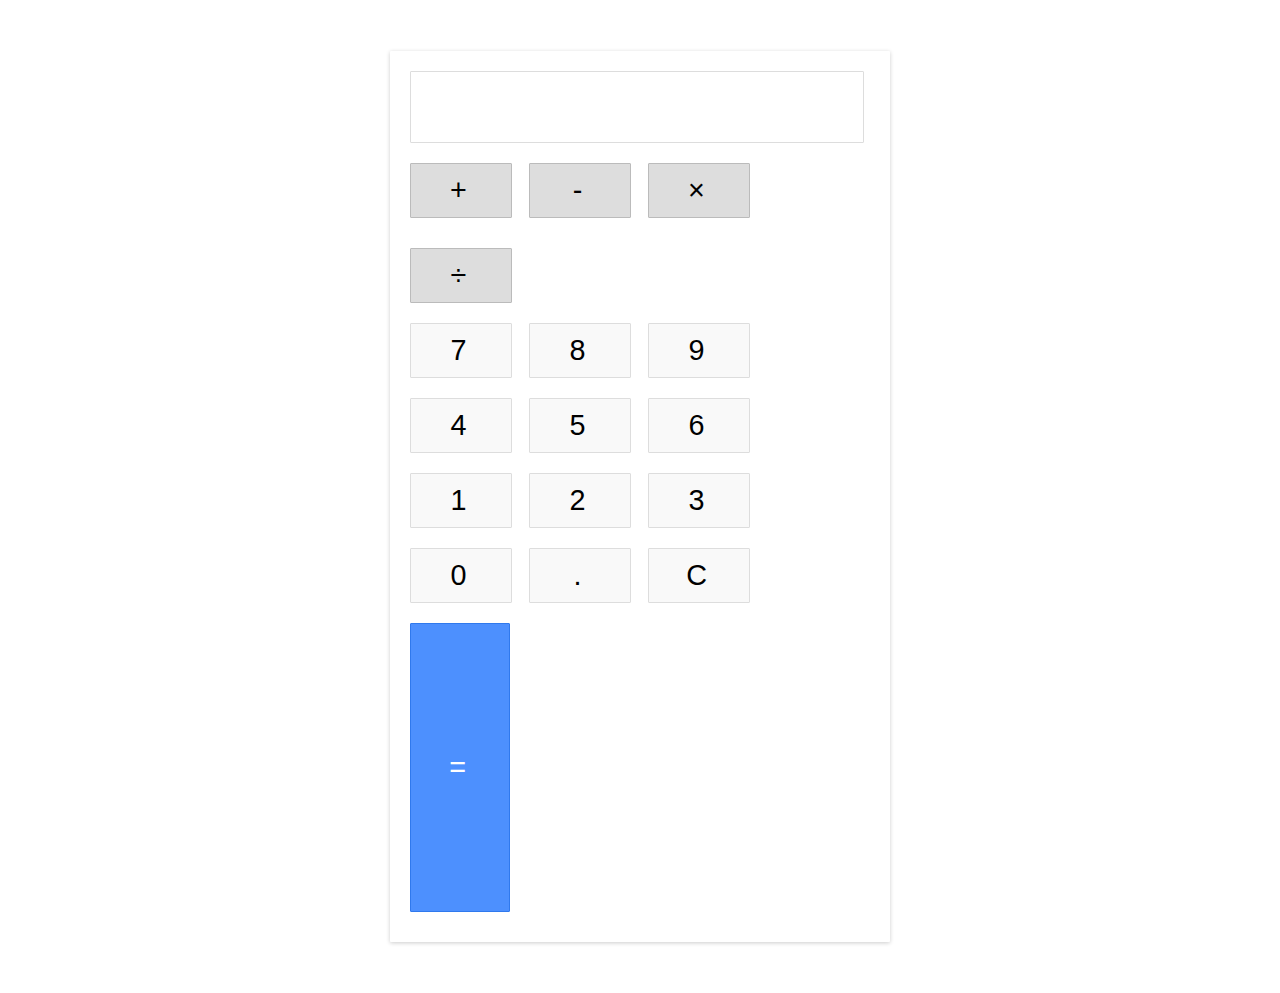
<file: calculate clone/index.html>
<!DOCTYPE html>
<html lang="en">
<head>
    <meta charset="UTF-8">
    <meta http-equiv="X-UA-Compatible" content="IE=edge">
    <meta name="viewport" content="width=device-width, initial-scale=1.0">
   <link rel="stylesheet" href="./style.css">
    <title>Document</title>
</head>
<body>
    <div class="calculator">
        <div class="input" id="input"></div>
        <div class="buttons">
          <div class="operators">
            <div>+</div>
            <div>-</div>
            <div>&times;</div>
            <div>&divide;</div>
          </div>
          <div class="leftPanel">
            <div class="numbers">
              <div>7</div>
              <div>8</div>
              <div>9</div>
            </div>
            <div class="numbers">
              <div>4</div>
              <div>5</div>
              <div>6</div>
            </div>
            <div class="numbers">
              <div>1</div>
              <div>2</div>
              <div>3</div>
            </div>
            <div class="numbers">
              <div>0</div>
              <div>.</div>
              <div id="clear">C</div>
            </div>
          </div>
          <div class="equal" id="result">=</div>
        </div>
      </div>
</body>
<script src="./main.js"></script>
</html>
</file>
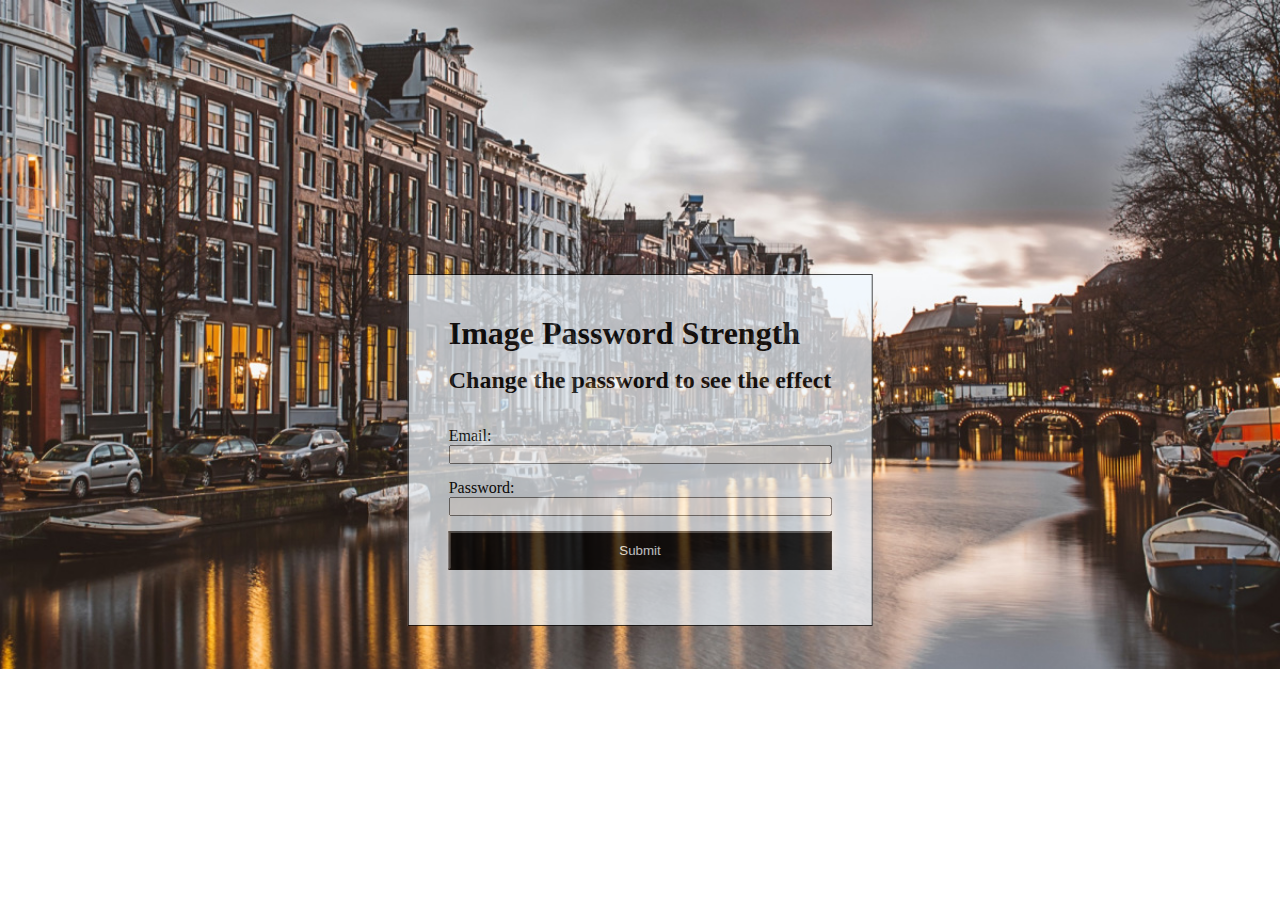
<file: control/index.html>
<!DOCTYPE html>
<html lang="en">
<head>
    <meta charset="UTF-8">
    <meta http-equiv="X-UA-Compatible" content="IE=edge">
    <meta name="viewport" content="width=device-width, initial-scale=1.0">
    <link rel="stylesheet" href="./style.css">
    <title>Document</title>
</head>
<body>
<img src="./hero-amsterdam.jpg" alt="">

        <form action="">
            <h1>Image Password Strength </h1>
            <h2>Change the password to see the effect</h2>
            <label for="">
                <br>
                Email:
                <input type="email">
            </label>
            <label for="">
            Password:
                <input  class="password" type="text">
            </label>
            <button>Submit</button>
        </form>
    <!-- </div> -->
    
</body>
<script src="./main.js"></script>
</html>
</file>
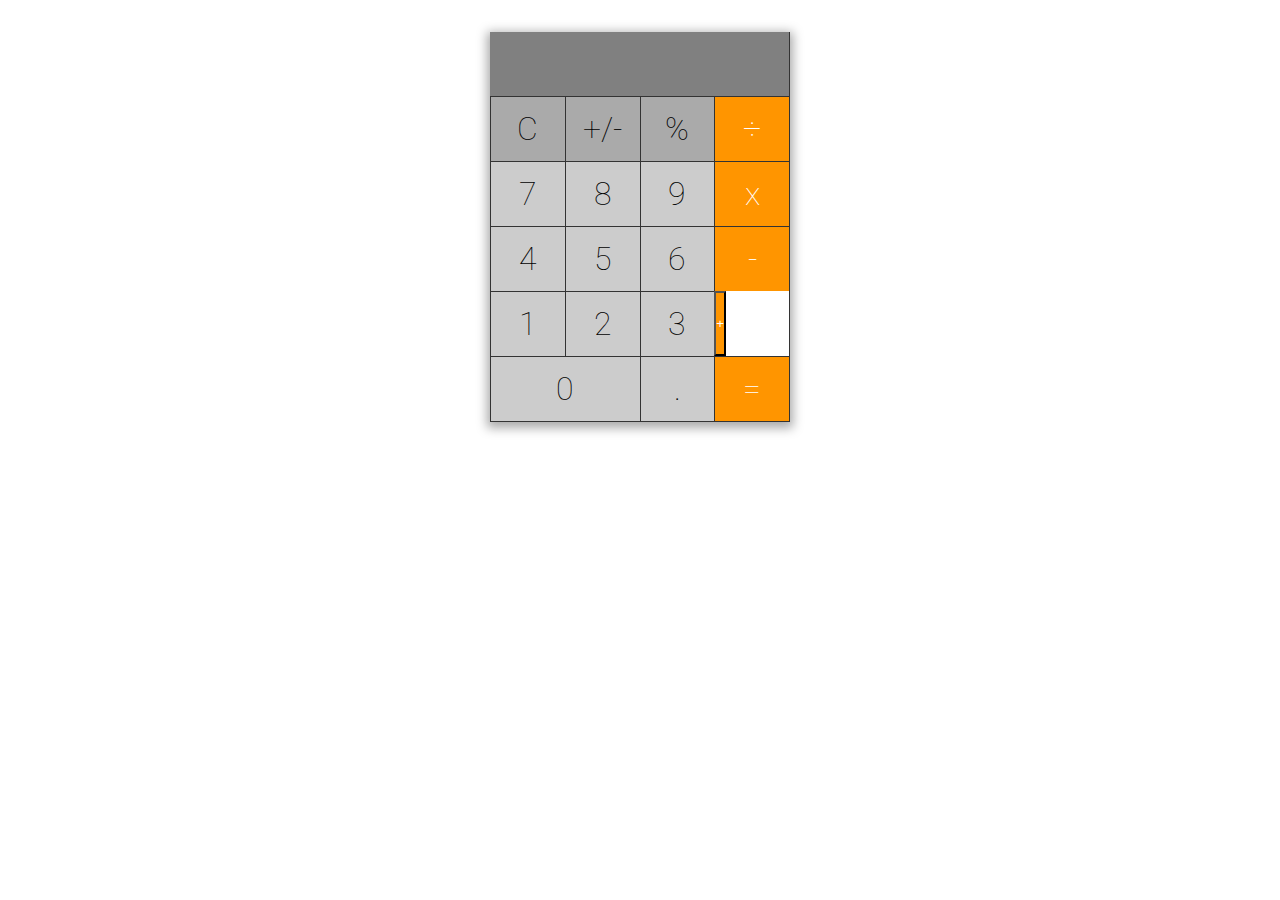
<file: Math/index.html>
<!DOCTYPE html>
<html lang="en">
<head>
    <meta charset="UTF-8">
    <meta http-equiv="X-UA-Compatible" content="IE=edge">
    <meta name="viewport" content="width=device-width, initial-scale=1.0">
    <link rel="stylesheet" href="./style.css">
    <title>Document</title>
</head>
<body>
   
        <div id="calculator" class="calculator" >
            <div class="result"></div>
  <!--main secction-->
            <span id="fakeoperator" class="clear grey">C</span>
            <span id="fakeoperator" class="grey">+/-</span>
            <span id="fakeoperator"  class="grey">%</span>
            <span id="fakeoperator"  class="operator">÷</span>
          
            <span id="number">7</span>
            <span id="number">8</span>
            <span id="number">9</span>
            <span  id="operator"  class="operator">x</span>
            
            <span id="number">4</span>
            <span id="number">5</span>
            <span id="number">6</span>
            <span  id="operator"  class="operator">-</span>
            
            <span id="number">1</span>
            <span id="number" >2</span>
            <span id="number">3</span>
            <button id="operator"   class="operator plus">+</button>
            
            <span class="double" id="number">0</span>
            <span id="fakeoperator">.</span>
            <span id="operator"  class="operator">=</span>
            
          </div>
 
    
</body>
<script src="./main.js"></script>
</html>
</file>
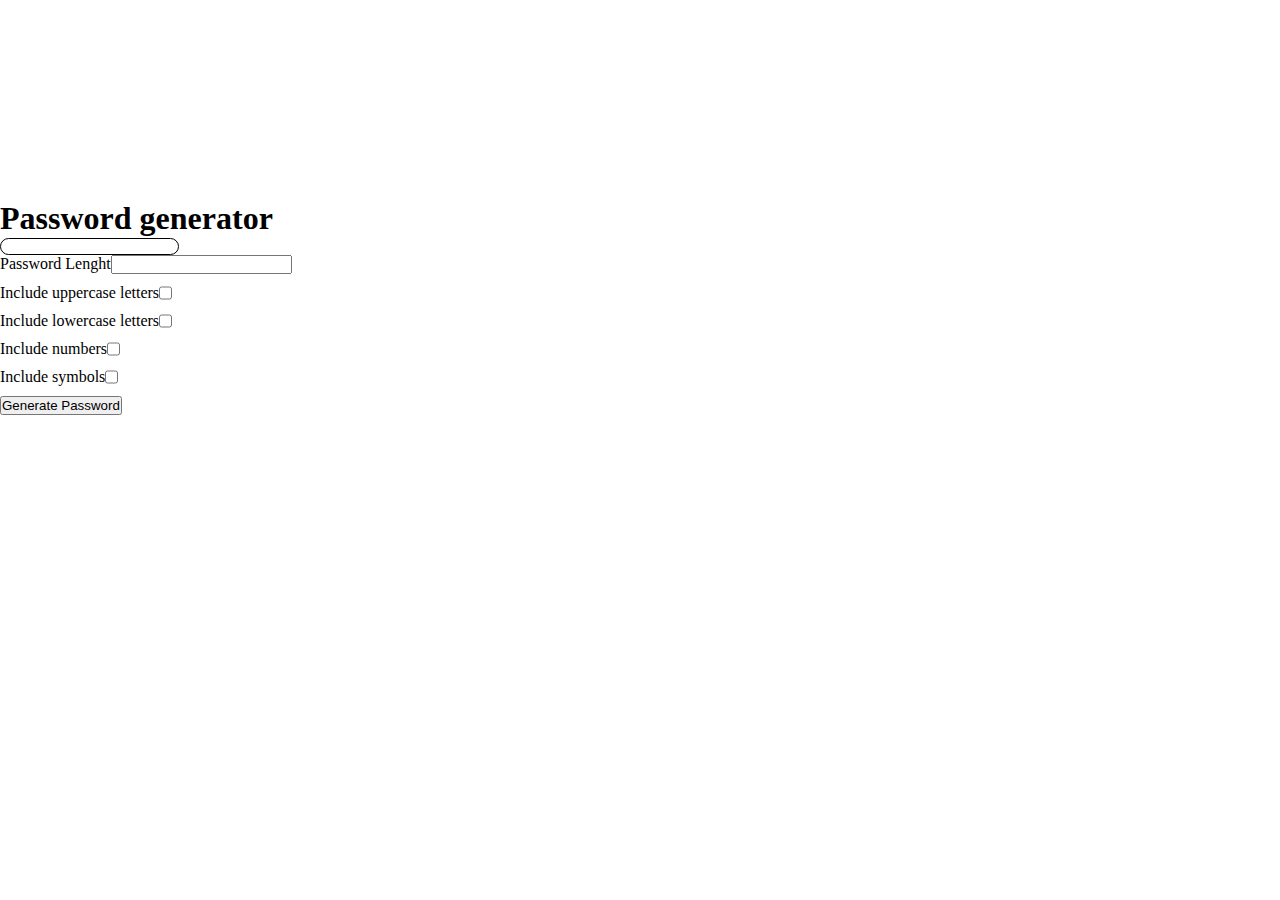
<file: password-generator/index.html>
<!DOCTYPE html>
<html lang="en">

<head>
    <meta charset="UTF-8">
    <meta http-equiv="X-UA-Compatible" content="IE=edge">
    <meta name="viewport" content="width=device-width, initial-scale=1.0">
    <link rel="stylesheet" href="./style.css">
    <title>Document</title>
</head>

<body>
    <div class="container">
        <form action="">
            <h1>Password generator</h1>
            <input  class="main_input " type="text">
            <div class="line length">
                <p>Password Lenght</p>
                <input class="length_input check" type="text">
            </div>
            <div class="line">
                <p>Include uppercase letters</p>
                <input class="check" id="upperCase" type="checkbox">
            </div>
            <div class="line">
                <p>Include lowercase letters</p>
                    <input class="check" id="lowerCase" type="checkbox">
            </div>
            <div class="line">
                <p>Include numbers</p>
                <input class="check" id="numbers" type="checkbox">
            </div>
            <div class="line">
                <p>Include symbols</p>
                <input class="check" id="symbols" type="checkbox">
            </div>
            <button>Generate Password</button>

        </form>
    </div>

</body>
<script src="./main.js"></script>

</html>
</file>
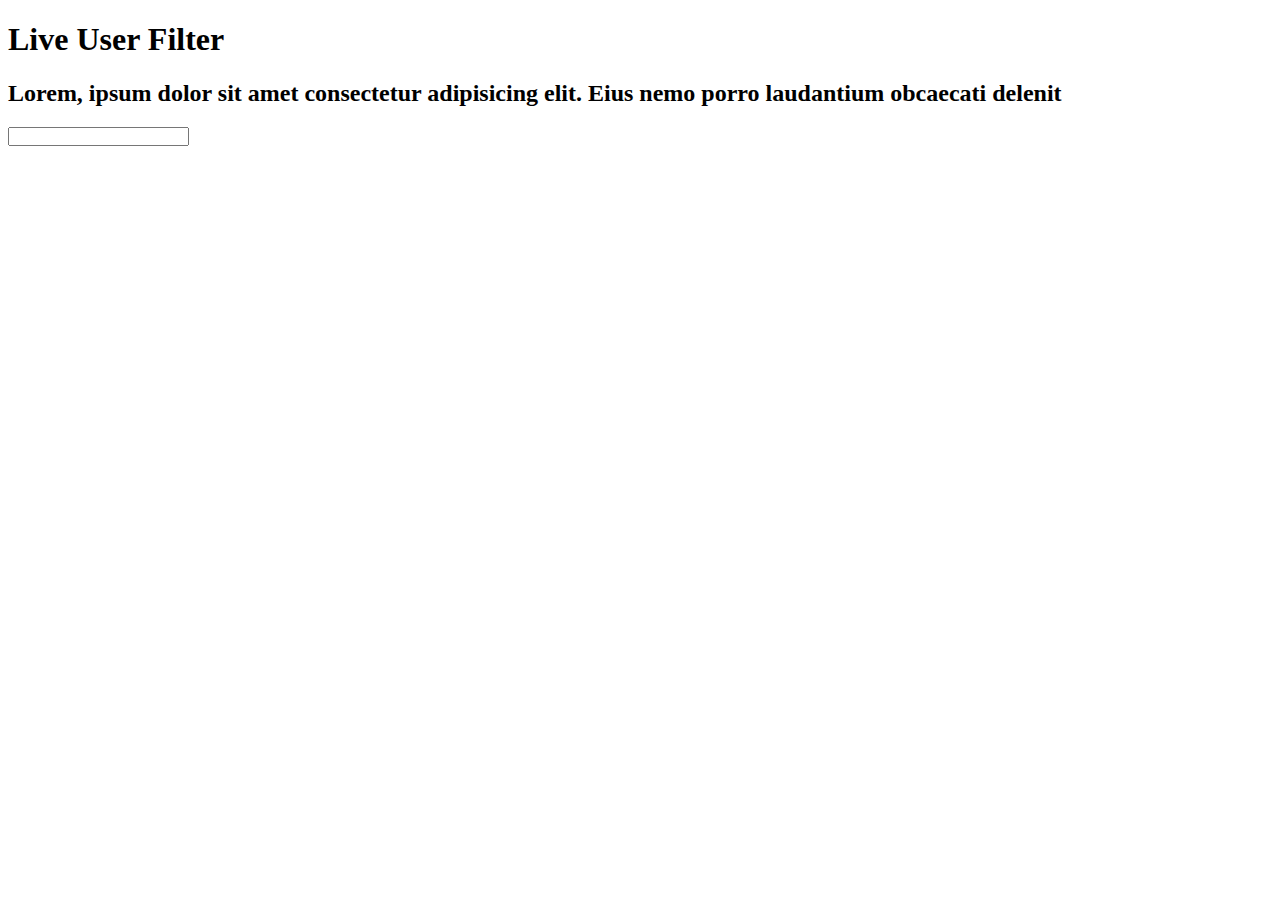
<file: task-new/index.html>
<!DOCTYPE html>
<html lang="en">
<head>
    <meta charset="UTF-8">
    <meta http-equiv="X-UA-Compatible" content="IE=edge">
    <meta name="viewport" content="width=device-width, initial-scale=1.0">
    <link rel="stylesheet" href="./style.css">
    <title>Document</title>
</head>
<body>
    <div class="container">
        <header>
            <h1>Live  User Filter</h1>
            <h2>Lorem, ipsum dolor sit amet consectetur adipisicing elit. Eius nemo porro laudantium obcaecati delenit</h2>
            <input type="text">
        </header>
        <main>

        </main>
    </div>
    
</body>
<script src="./main.js"></script>
</html>
</file>
<file: calculate clone/style.css>
body {
    width: 500px;
    margin: 4% auto;
    font-family: 'Source Sans Pro', sans-serif;
    letter-spacing: 5px;
    font-size: 1.8rem;
    -moz-user-select: none;
    -webkit-user-select: none;
    -ms-user-select: none;
  }
  
  .calculator {
    padding: 20px;
    -webkit-box-shadow: 0px 1px 4px 0px rgba(0, 0, 0, 0.2);
    box-shadow: 0px 1px 4px 0px rgba(0, 0, 0, 0.2);
    border-radius: 1px;
  }
  
  .input {
    border: 1px solid #ddd;
    border-radius: 1px;
    height: 60px;
    padding-right: 15px;
    padding-top: 10px;
    text-align: right;
    margin-right: 6px;
    font-size: 2.5rem;
    overflow-x: auto;
    transition: all .2s ease-in-out;
  }
  
  .input:hover {
    border: 1px solid #bbb;
    -webkit-box-shadow: inset 0px 1px 4px 0px rgba(0, 0, 0, 0.2);
    box-shadow: inset 0px 1px 4px 0px rgba(0, 0, 0, 0.2);
  }
  
  .buttons {}
  
  .operators {}
  
  .operators div {
    display: inline-block;
    border: 1px solid #bbb;
    border-radius: 1px;
    width: 80px;
    text-align: center;
    padding: 10px;
    margin: 20px 4px 10px 0;
    cursor: pointer;
    background-color: #ddd;
    transition: border-color .2s ease-in-out, background-color .2s, box-shadow .2s;
  }
  
  .operators div:hover {
    background-color: #ddd;
    -webkit-box-shadow: 0px 1px 4px 0px rgba(0, 0, 0, 0.2);
    box-shadow: 0px 1px 4px 0px rgba(0, 0, 0, 0.2);
    border-color: #aaa;
  }
  
  .operators div:active {
    font-weight: bold;
  }
  
  .leftPanel {
    display: inline-block;
  }
  
  .numbers div {
    display: inline-block;
    border: 1px solid #ddd;
    border-radius: 1px;
    width: 80px;
    text-align: center;
    padding: 10px;
    margin: 10px 4px 10px 0;
    cursor: pointer;
    background-color: #f9f9f9;
    transition: border-color .2s ease-in-out, background-color .2s, box-shadow .2s;
  }
  
  .numbers div:hover {
    background-color: #f1f1f1;
    -webkit-box-shadow: 0px 1px 4px 0px rgba(0, 0, 0, 0.2);
    box-shadow: 0px 1px 4px 0px rgba(0, 0, 0, 0.2);
    border-color: #bbb;
  }
  
  .numbers div:active {
    font-weight: bold;
  }
  
  div.equal {
    display: inline-block;
    border: 1px solid #3079ED;
    border-radius: 1px;
    width: 17%;
    text-align: center;
    padding: 127px 10px;
    margin: 10px 6px 10px 0;
    vertical-align: top;
    cursor: pointer;
    color: #FFF;
    background-color: #4d90fe;
    transition: all .2s ease-in-out;
  }
  
  div.equal:hover {
    background-color: #307CF9;
    -webkit-box-shadow: 0px 1px 4px 0px rgba(0, 0, 0, 0.2);
    box-shadow: 0px 1px 4px 0px rgba(0, 0, 0, 0.2);
    border-color: #1857BB;
  }
  
  div.equal:active {
    font-weight: bold;
  }
</file>
<file: control/style.css>
*{
    margin: 0;
    padding: 0;
    box-sizing: border-box;
    margin-bottom: 15px;
}
.container{
    display: flex;
    justify-content: center;
  padding-top: 200px;
    align-items: center;
    background-image: url(./hero-amsterdam.jpg);
    background-repeat: no-repeat;
    background-size: cover;
    backdrop-filter: blur(10px);        height: 1000px;
    /* background-attachment: fixed;
    background-position: center; */
   

}
img{
    z-index: -3;
    /* filter: blur(0px); */
    width: 100%;

}
form{
 position: absolute;
 top:50%;
 left: 50%;
 transform: translate(-50%,-50%);
    /* display: flex; */

    background-color: aliceblue;
    opacity: 0.7;
    border: 1px solid black;
    justify-content: center;
    align-items: center;
    padding: 40px;
}
label{
    display: block;

}
input{
    width: 100%;
    display: block;
}
button{
    background-color: black;
    color: aliceblue;
    width: 100%;
    padding: 10px 20px;
}
</file>
<file: Math/style.css>
@import url(https://fonts.googleapis.com/css?family=Roboto:100);

* {
 margin: 0;
 padding: 0;
 box-sizing: border-box;
}
html {
  font-family: 'Roboto';
  font-weight: 100;
}
body {
  display: flex;
  justify-content: center;
  margin-top: 1em;
  font-size: 2em;
 

}
.calculator {
  display: flex;
  flex-wrap: wrap;
  flex-direction: row;
  width: 300px;
  box-shadow: 0px 3px 10px 3px #aaa;
  border-right: 0.01em solid #333;
  border-bottom: 0.01em solid #333;
}
.result {
  width: 100%;
  background-color: gray;
  min-height: 2em;
  color: white;
}
.result > p {
  padding: 0 1em;
  text-align: right;
  line-height: 2em;
}
span {
  box-sizing: border-box;
  text-align: center;
  cursor: pointer;
  width: 25%;
  background-color: #ccc;
  line-height: 2em;
  border-top: 0.01em solid #333;
  border-left: 0.01em solid #333;
}
.operator {
  background-color: #FF9500;
  color: white;
}
.double {
  width: 50%;
}
.grey {
  background-color: #aaa;
}
.clicked {
  background-color: darken(orange, 10%);
}
</file>
<file: password-generator/style.css>
*{
    margin: 0;
    padding: 0;
    box-sizing: border-box;
}
.container{
    width: 100%;
    margin: auto;
}
form{
    /* width: 20%;
    border:  1px solid blue; */
  margin-top: 200px;
}
.main_input{
    border-radius: 10px;
    border: 1px solid black;
}
.line{
    display: flex;
    margin-bottom: 10px;
}
</file>
<file: task-new/style.css>
*{
    margin-right: 0;
    padding: 0;
    box-sizing: border-box;
}

.div{
display: flex;
}
img{
    width: 30px;
    height: 30px;
    border-radius: 50%;
}
</file>
